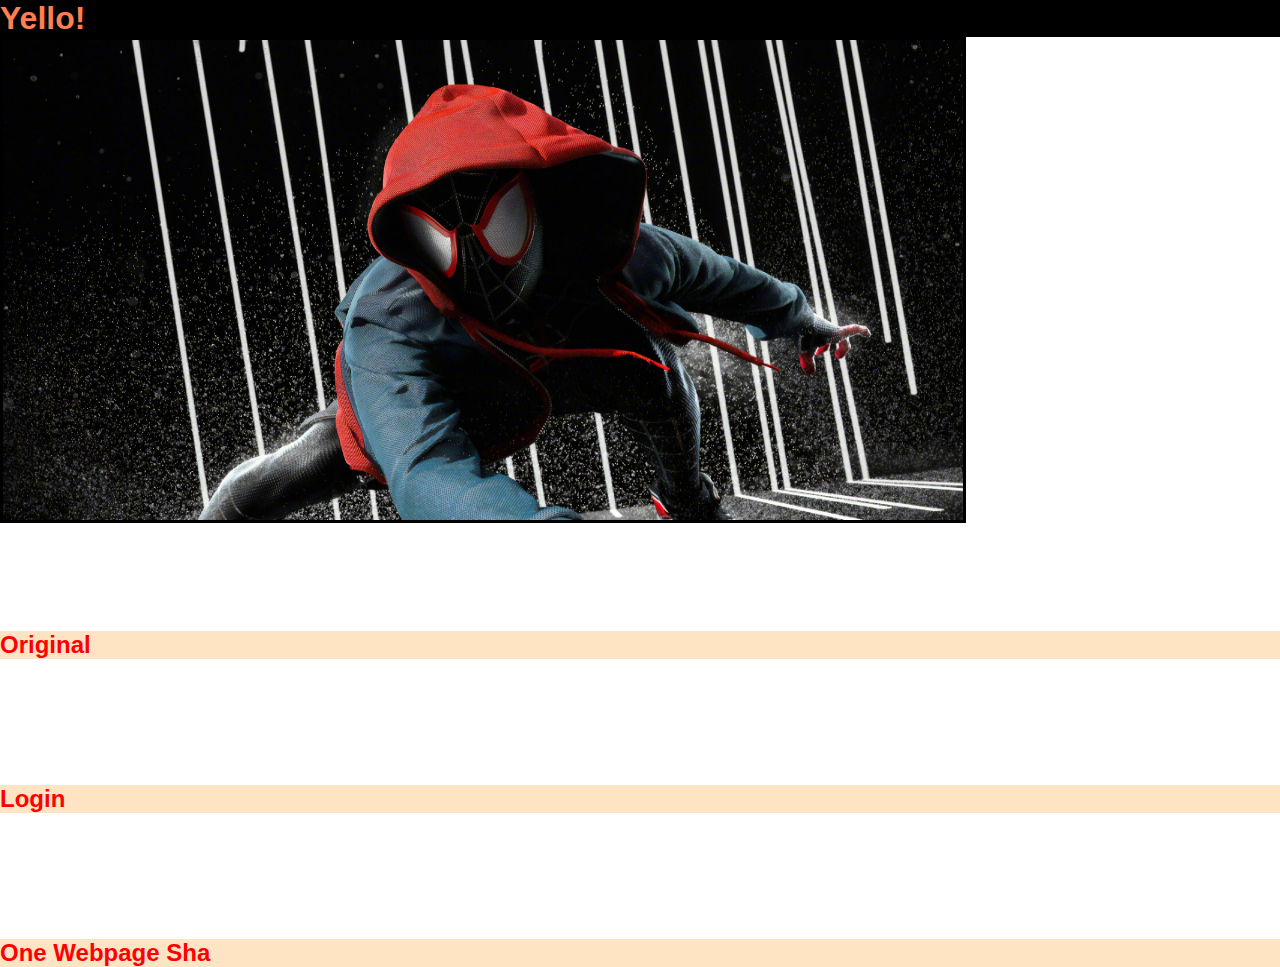
<file: Uncharted.html>
<!DOCTYPE html>
<html>
  <head>
    <title>First Website In Ages</title>
    <link rel="stylesheet" href="./css/styles.css" />
  </head>
  <body>
    <!--Hey there, how's it going?-->
    <h1 id="Yello!">Yello!</h1>
    <div>
      <img
        src="Spidey-Morales.png"
        alt="Miles"
        width="100%"
        height="100%"
        id="Morales"
      />
    </div>
    <br />
    <br />
    <br />
    <br />
    <br />
    <br />
    <h2><a href="index.html" target="_blank">Original</a></h2>
    <br />
    <br />
    <br />
    <br />
    <br />
    <br />
    <br />
    <h2><a href="Untitled-1.html" target="_blank">Login</a></h2>
    <br />
    <br />
    <br />
    <br />
    <br />
    <br />
    <br />
    <a href="Untitled-1 (2).html" target="_blank"><h2>One Webpage Sha</h2></a>
  </body>
</html>
</file>
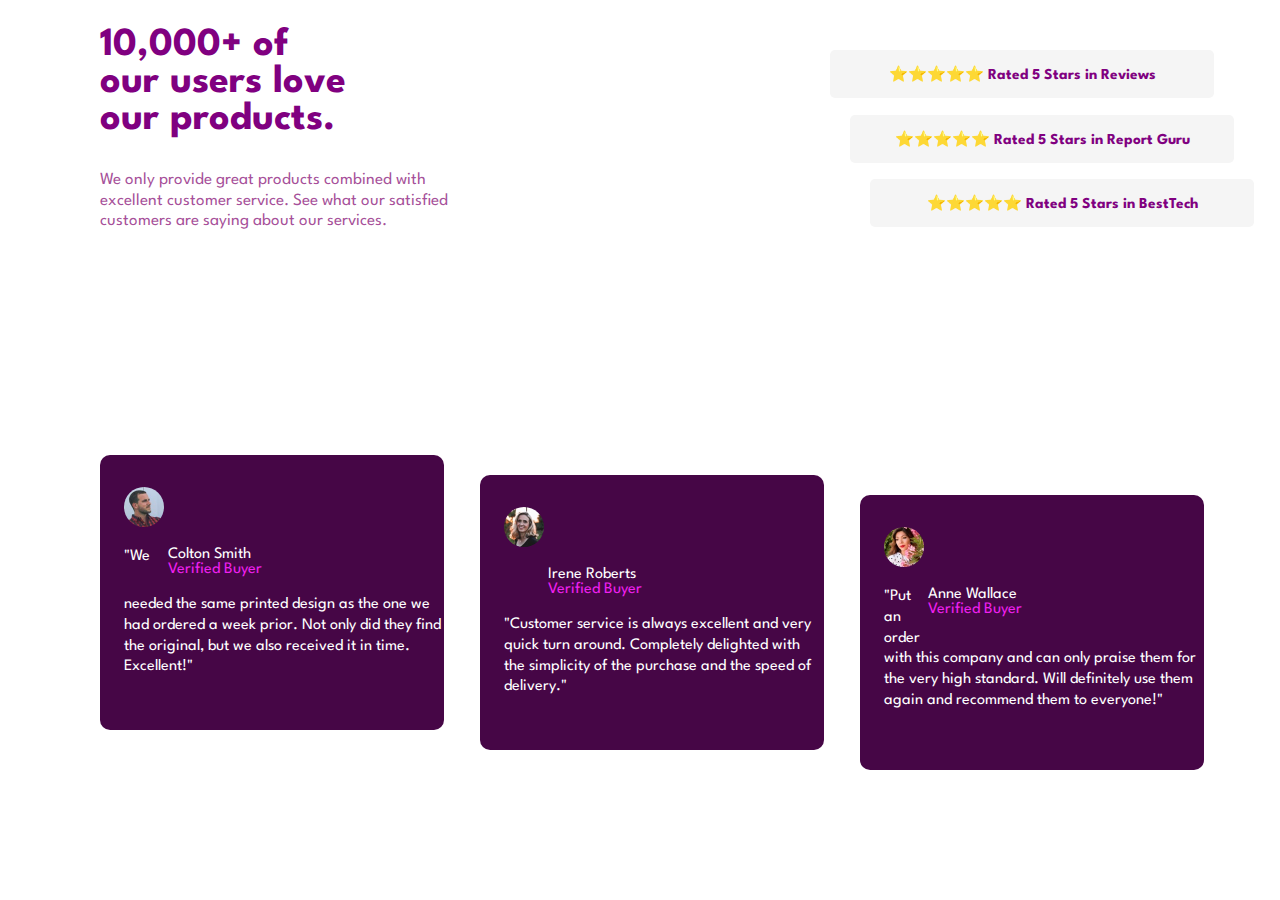
<file: Untitled-1 (2).html>
<!DOCTYPE html>
<html lang="en">
  <head>
    <meta charset="UTF-8" />
    <meta name="viewport" content="width=device-width, initial-scale=1.0" />
    <title>Social Section</title>
    <link rel="stylesheet" href="Social Section.css" />
  </head>
  <body>
    <div class="first">
      <div class="heading">
        <h1>10,000+ of our users love our products.</h1>
        <div class="sub-heading">
          We only provide great products combined with excellent customer
          service. See what our satisfied customers are saying about our
          services.
        </div>
      </div>
      <div class="ratings">
        <div class="uno"><h3>⭐⭐⭐⭐⭐ Rated 5 Stars in Reviews</h3></div>
        <div class="dos"><h3>⭐⭐⭐⭐⭐ Rated 5 Stars in Report Guru</h3></div>
        <div class="tres"><h3>⭐⭐⭐⭐⭐ Rated 5 Stars in BestTech</h3></div>
      </div>
    </div>
    <div class="container">
      <div class="one">
        <img src="image-colton.jpg" alt="colton" />
        <div class="colton">Colton Smith <span>Verified Buyer</span></div>
        <div class="text">
          "We needed the same printed design as the one we had ordered a week
          prior. Not only did they find the original, but we also received it in
          time. Excellent!"
        </div>
      </div>
      <div class="two">
        <img src="image-irene.jpg" alt="irene" />
        <div class="irene">Irene Roberts <span>Verified Buyer</span></div>
        <div class="text">
          "Customer service is always excellent and very quick turn around.
          Completely delighted with the simplicity of the purchase and the speed
          of delivery."
        </div>
      </div>
      <div class="three">
        <img src="image-anne.jpg" alt="anne" />
        <div class="anne">Anne Wallace <span>Verified Buyer</span></div>
        <div class="text">
          "Put an order with this company and can only praise them for the very
          high standard. Will definitely use them again and recommend them to
          everyone!"
        </div>
      </div>
    </div>
  </body>
</html>
</file>
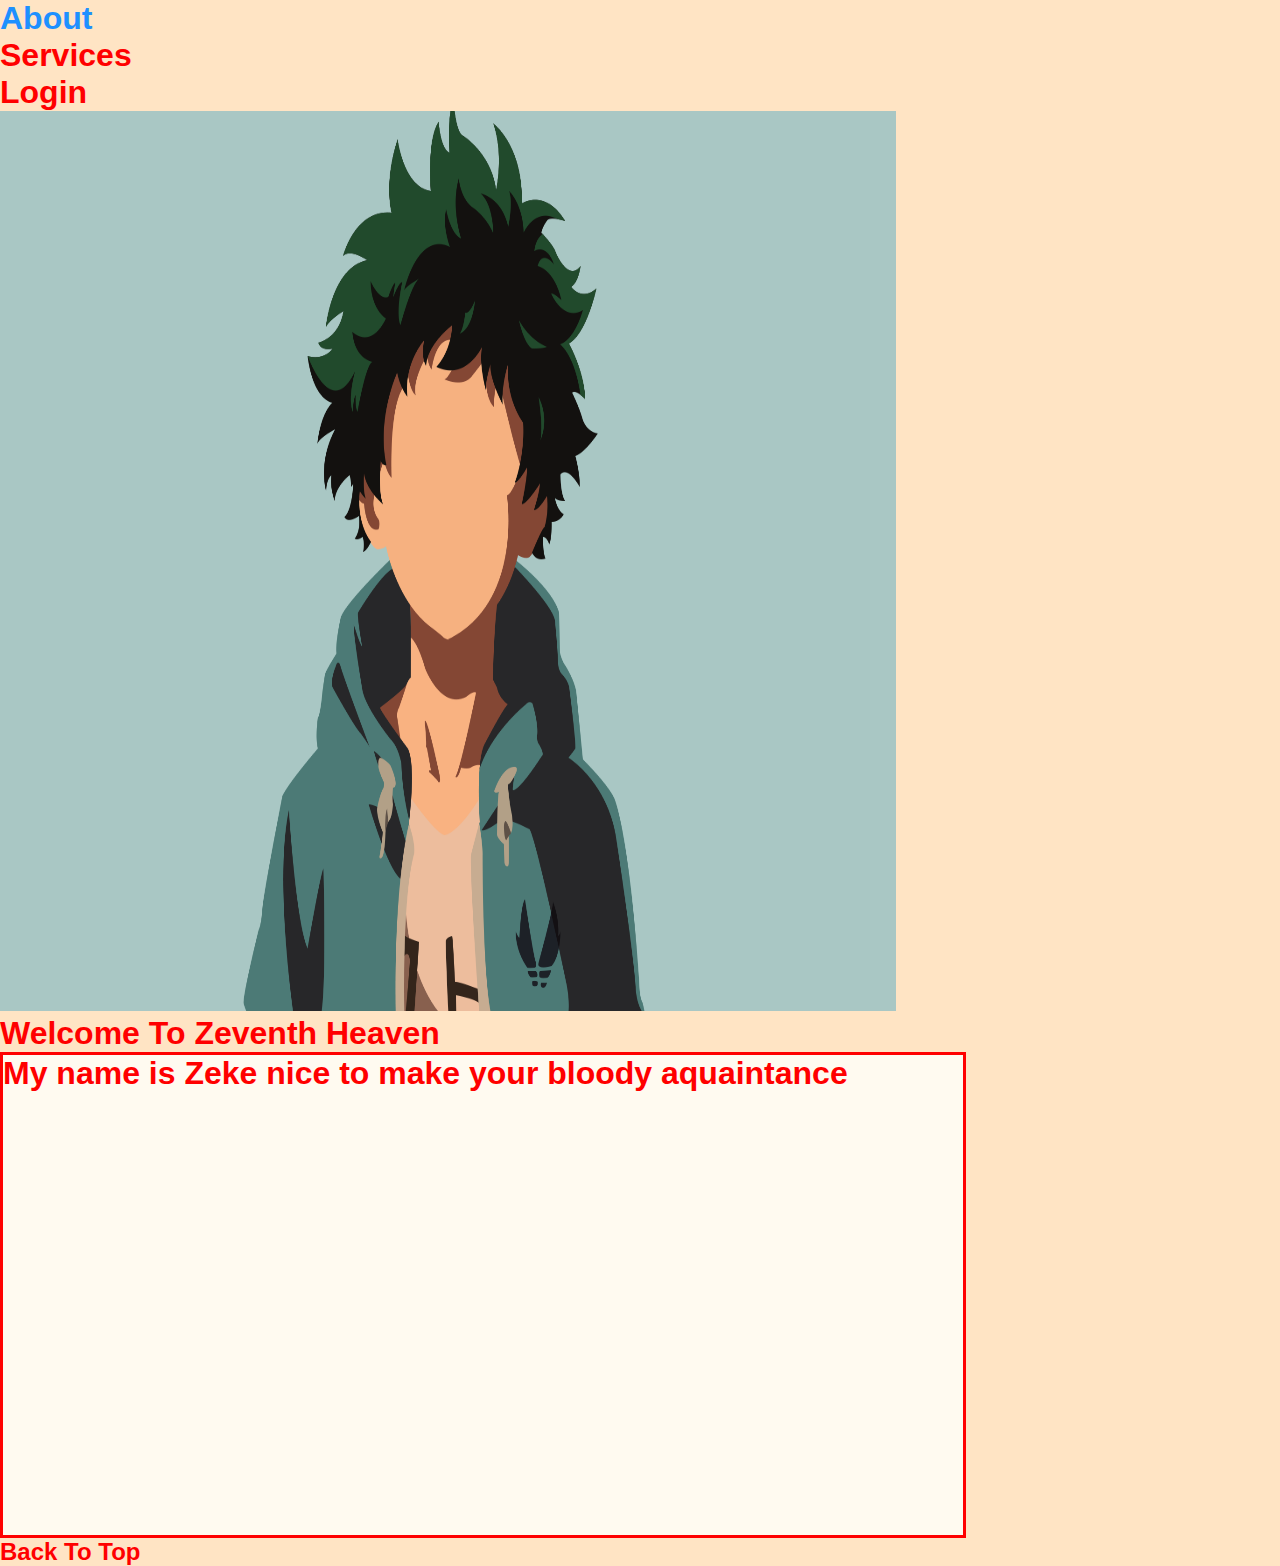
<file: Untitled-1.html>
<!DOCTYPE html>
<html lang="en">
  <head>
    <meta charset="UTF-8" />
    <meta http-equiv="X-UA-Compatible" content="IE=edge" />
    <meta name="viewport" content="width=device-width, initial-scale=1.0" />
    <title>Home</title>
    <link rel="stylesheet" href="./css/styles.css" />
  </head>
  <body id="House">
    <nav>
      <h1>
        <a href="Untitled-1 (2).html" target="_blank"  class="linked"
          >About</a>
      </h1>
      <h1>
        <a href="Uncharted.html" target="_blank" class="linked">Services</a>
      </h1>
      <h1>
        <a href="Untitled-1.html" target="_blank" class="linked">Login</a>
    </nav>
      <img src="Fresh Deku.png" alt="Deku" id="Izuku" />
      <h1>Welcome To Zeventh Heaven</h1>
      <div>
        <h1 class="Zeke">My name is Zeke nice to make your bloody aquaintance</h1>
      </div>
    </h1>
    <h2>
      <a href="#House" class="Beginning">Back To Top</a>
    </h2>
  </body>
</html>
</file>
<file: css/styles.css>
* {
  margin: 0;
}
#First {
  color: rgb(210, 18, 10);
  background: bisque;
}
#House {
  background: bisque;
  color: red;
}
#Izuku {
  height: 100vh;
  width: 70vw;
}
div {
  background-color: floralwhite;
  border-style: solid;
  width: 60rem;
  height: 30rem;
  font-weight: 900;
  position: relative;
}
body {
  font-family: helvetica;
  text-decoration: none;
}
a {
  text-decoration: none;
  background-color: bisque;
  color: red;
  display: block;
}
#Beginning {
  background-color: black;
}

.linked {
  margin-top: 0;
  top: 0;
  position: sticky;
}
/* #Morales {
  z-index: 4;
  position: absolute;
  top: -2;
} */
h1:hover {
  background-color: black;
  color: coral;
  transition-property: all;
  transition-duration: 1s;
}
div:hover {
  background-color: black;
  color: coral;
  transition-property: all;
  transition-duration: 1s;
}
a:visited {
  color: purple;
}
a:hover,
a:focus {
  color: dodgerblue;
}
a:active {
  color: red;
}
</file>
<file: Social Section.css>
@import url(https://fonts.googleapis.com/css?family=League+Spartan:100,200,300,regular,500,600,700,800,900);
body {
  box-sizing: border-box;
  background-color: white;
  display: grid;
  justify-content: center;
  font-family: League Spartan;
  margin: 0;
}
.first {
  display: flex;
  background-color: white;
  height: 47vh;
  width: 100vw;
  margin-bottom: 2rem;
}
.container {
  display: flex;
  background-color: white;
  justify-content: center;
}
.heading {
  background-color: white;
  color: purple;
  width: 20vw;
  height: 40vh;
  font-size: 20px;
  margin-bottom: 0.5rem;
  float: left;
  position: absolute;
  left: 100px;
}
h1 {
  font-weight: bolder;
  margin-bottom: 2rem;
}
.sub-heading {
  background-color: white;
  color: rgba(128, 0, 110, 0.7);
  width: 28vw;
  font-size: 17px;
  line-height: 1.3rem;
  font-weight: 400;
}
.ratings {
  background-color: white;
  color: purple;
  float: end;
  width: 30vw;
  height: 50vh;
  position: absolute;
  left: 830px;
  margin-top: 50px;
}
.one {
  background-color: rgb(70, 6, 70);
  color: white;
  width: 25%;
  height: 27vh;
  border-radius: 10px;
  margin-right: 1rem;
  position: relative;
  top: 0px;
  left: 0px;
  padding-top: 2rem;
  padding-left: 1.5rem;
}
.two {
  background-color: rgb(70, 6, 70);
  color: white;
  width: 25%;
  height: 27vh;
  border-radius: 10px;
  margin-right: 1rem;
  position: relative;
  top: 20px;
  left: 20px;
  padding-top: 2rem;
  padding-left: 1.5rem;
}
.three {
  background-color: rgb(70, 6, 70);
  color: white;
  width: 25%;
  height: 27vh;
  border-radius: 10px;
  margin-right: 1rem;
  position: relative;
  top: 40px;
  left: 40px;
  padding-top: 2rem;
  padding-left: 1.5rem;
}
.uno {
  background-color: whitesmoke;
  height: 3rem;
  width: 24rem;
  border-radius: 5px;
  font-size: 13px;
  display: flex;
  align-items: center;
  justify-content: center;
  margin-bottom: 1rem;
  position: absolute;
}
.dos {
  background-color: whitesmoke;
  height: 3rem;
  width: 24rem;
  border-radius: 5px;
  font-size: 13px;
  display: flex;
  align-items: center;
  justify-content: center;
  margin-bottom: 1rem;
  position: relative;
  top: 65px;
  left: 20px;
}
.tres {
  background-color: whitesmoke;
  height: 3rem;
  width: 24rem;
  border-radius: 5px;
  font-size: 13px;
  display: flex;
  align-items: center;
  justify-content: center;
  margin-bottom: 1rem;
  position: relative;
  top: 65px;
  left: 40px;
}
img {
  height: 40px;
  border-radius: 20px;
  margin-right: 20px;
  margin-bottom: 1rem;
}
.colton {
  height: 3rem;
  width: 6rem;
  float: right;
  margin-right: 180px;
}
.irene {
  height: 3rem;
  width: 6rem;
  float: right;
  margin-right: 180px;
}
.anne {
  height: 3rem;
  width: 6rem;
  float: right;
  margin-right: 180px;
}
span {
  color: rgb(240, 32, 240);
}
.text {
  width: 20rem;
  line-height: 1.3rem;
}
@media (max-width: 600px) {
  body {
    display: flex;
    flex-wrap: wrap;
    justify-content: center;
    align-items: center;
  }
  .ratings {
    margin-top: 19rem;
    position: static;
    left: 0;
    right: 0;
    margin-left: 90px;
  }
  .uno {
    background-color: whitesmoke;
    height: 3rem;
    width: 24rem;
    border-radius: 5px;
    font-size: 13px;
    display: flex;
    align-items: center;
    justify-content: center;
    margin-bottom: 1rem;
    position: static;
  }
  .dos {
    background-color: whitesmoke;
    height: 3rem;
    width: 24rem;
    border-radius: 5px;
    font-size: 13px;
    display: flex;
    align-items: center;
    justify-content: center;
    margin-bottom: 1rem;
    position: static;
  }
  .tres {
    background-color: whitesmoke;
    height: 3rem;
    width: 24rem;
    border-radius: 5px;
    font-size: 13px;
    display: flex;
    align-items: center;
    justify-content: center;
    margin-bottom: 1rem;
    position: static;
  }
  .heading {
    width: 60vw;
    height: 20vh;
    display: grid;
    justify-content: center;
    align-items: center;
    margin-left: 5rem;
  }
  .sub-heading {
    width: 60vw;
    margin-bottom: 2rem;
    display: grid;
    justify-content: center;
    align-items: center;
    padding-left: 20px;
  }
  .one {
    background-color: rgb(70, 6, 70);
    color: white;
    height: 20vh;
    border-radius: 10px;
    margin-left: 70px;
    width: 90vw;
    position: static;
    margin-bottom: 1rem;
  }
  .two {
    background-color: rgb(70, 6, 70);
    color: white;
    height: 20vh;
    border-radius: 10px;
    width: 90vw;
    position: static;
    margin-left: 70px;
    line-height: 1rem;
    margin-bottom: 1rem;
  }
  .three {
    background-color: rgb(70, 6, 70);
    display: flex;
    justify-content: center;
    align-items: center;
    flex-wrap: wrap;
    color: white;
    height: 20vh;
    border-radius: 10px;
    width: 90vw;
    position: static;
    margin-left: 70px;
    margin-bottom: 1rem;
  }
  .container {
    display: grid;
    justify-content: center;
    align-items: center;
    margin-left: 90px;
    margin-top: 3rem;
  }
  .text {
    line-height: 1.5rem;
  }
}
</file>
